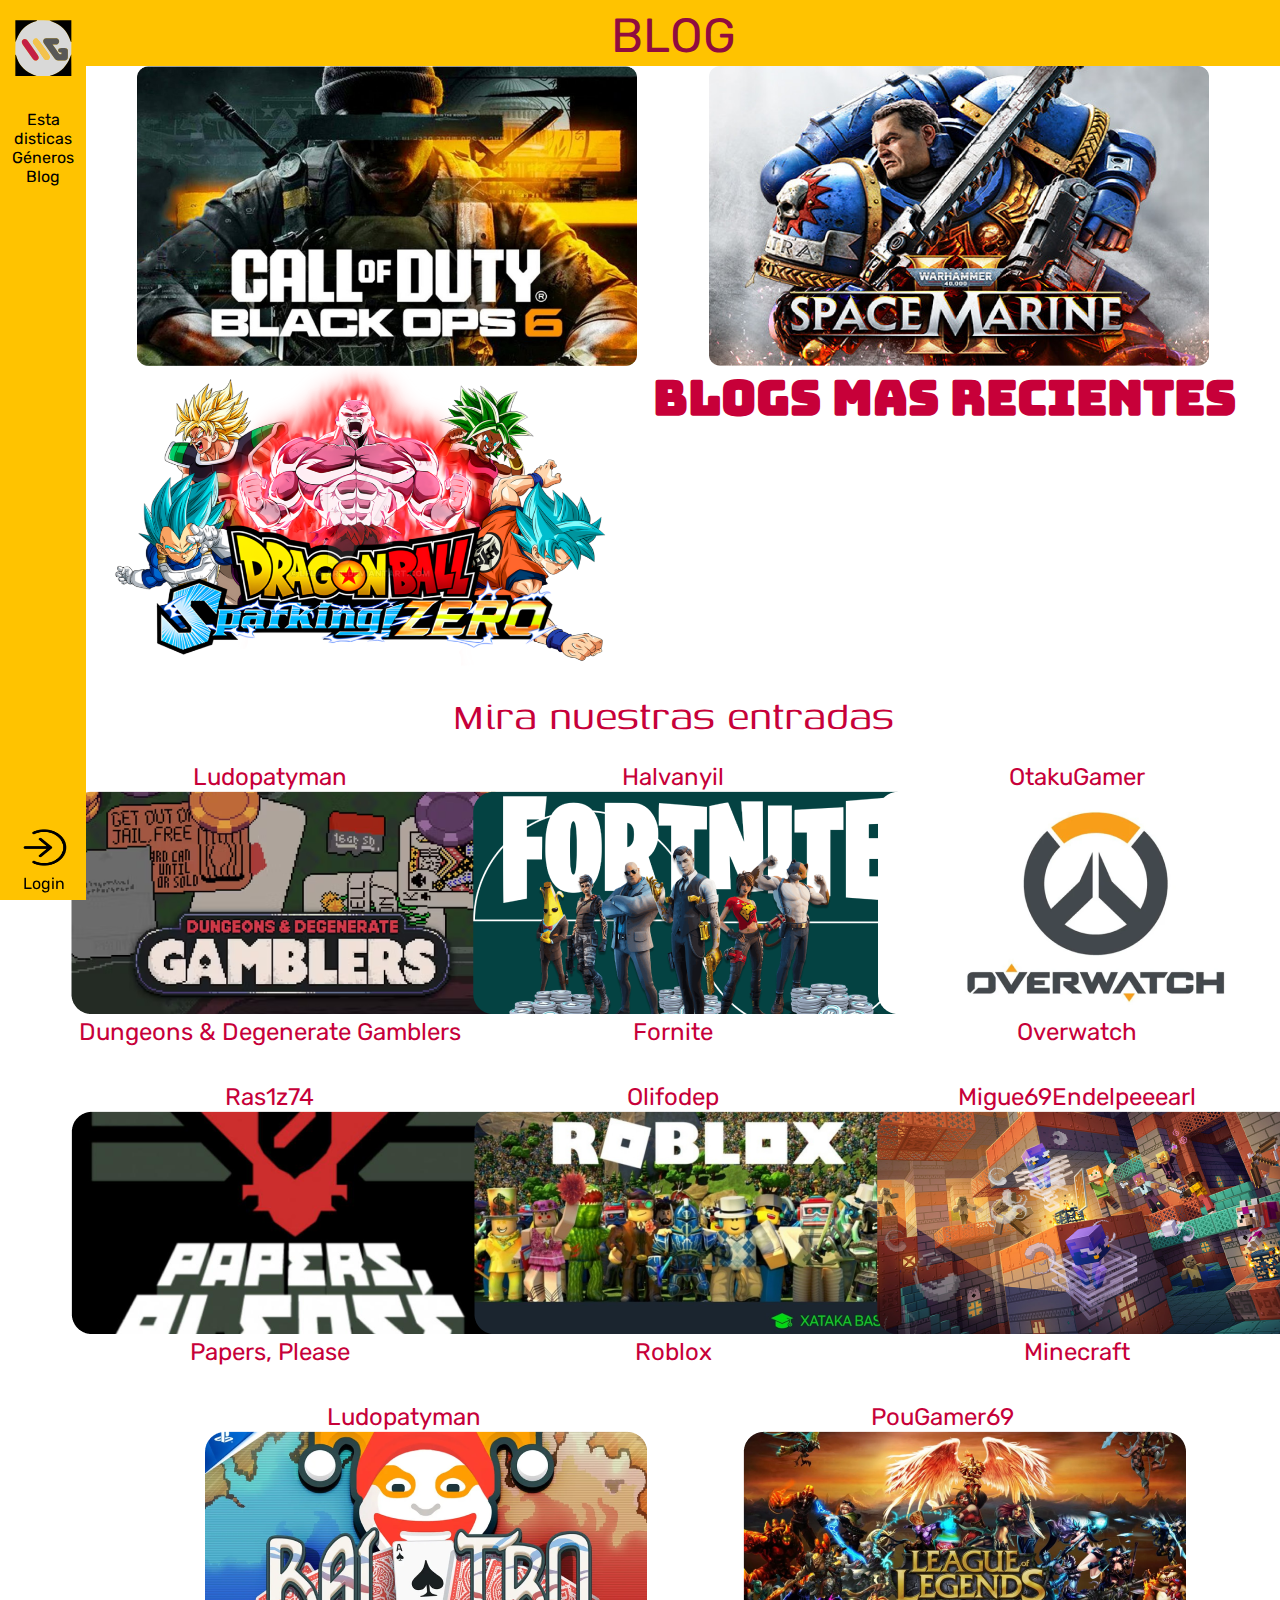
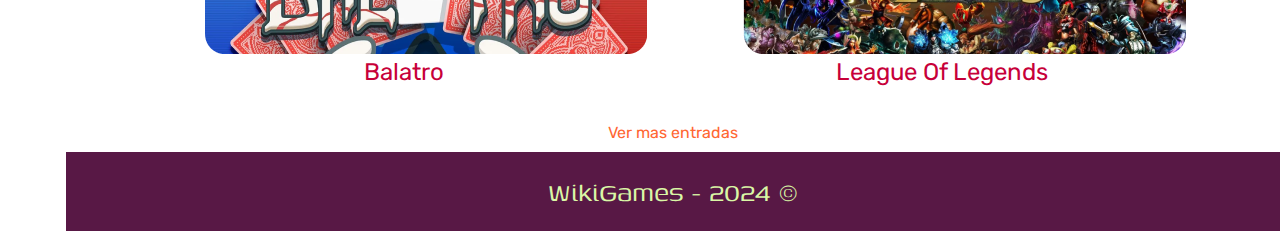
<file: blog.html>
<!DOCTYPE html>
<html lang="es">
<head>
    <meta charset="UTF-8">
    <meta name="viewport" content="width=device-width, initial-scale=1.0">
    <title>INICIO</title>
    <link rel="preconnect" href="https://fonts.googleapis.com">
    <link rel="preconnect" href="https://fonts.gstatic.com" crossorigin>
    <link href="https://fonts.googleapis.com/css2?family=Bungee&display=swap" rel="stylesheet">
    <link href="https://fonts.googleapis.com/css2?family=Bungee&family=Genos:ital,wght@0,100..900;1,100..900&display=swap" rel="stylesheet">
    <link href="https://fonts.googleapis.com/css2?family=Bungee&family=Genos:ital,wght@0,100..900;1,100..900&family=Rubik:ital,wght@0,300..900;1,300..900&display=swap" rel="stylesheet">
    <link rel="stylesheet" href="./styles/styles.css">
    <link rel="stylesheet" href="https://cdnjs.cloudflare.com/ajax/libs/font-awesome/6.7.1/css/all.min.css" integrity="sha512-5Hs3dF2AEPkpNAR7UiOHba+lRSJNeM2ECkwxUIxC1Q/FLycGTbNapWXB4tP889k5T5Ju8fs4b1P5z/iB4nMfSQ==" crossorigin="anonymous" referrerpolicy="no-referrer" />
</head>
<body>
    <nav>
        <a href="index.html"><img src="./images/logo.svg" alt="logo" class="logo"></a>
        <div class="paginas">
            <a href="estadisticas.html"><i class="fa-solid fa-chart-simple"></i>
            <p>Esta disticas</p></a>
            <a href="generos.html"><i class="fa-solid fa-filter"></i>
            <p>Géneros</p></a>
            <a href="blog.html"><i class="fa-solid fa-blog"></i>
            <p>Blog</p></a>
        </div>
        <div class="login">
            <a href="login.html"><img src="./images/login.png" alt="login">
            <p>Login</p></a>
        </div>
    </nav>
    <div id="contenido-principal">
        <div class="migadepan titulo">
            <p>BLOG</p>
        </div>
        <header id="headerblog">
            <img src="./images/callofduty.png" alt="Call of Duty Black Ops 6">
            <img src="./images/spacemarine.png" alt="Warhammer Space Marine">
            <img src="./images/dragonball.png" alt="Dragon Ball Sparking Zero">
            <h2 class="titulo">BLOGS MAS RECIENTES</h2>
        </header>

        <section id="sectionblog">
            
            <p class="subtitulo">Mira nuestras entradas</p>
            
            <div id="articulosblog">
                <article class="articulo1">
                    <p>Ludopatyman</p>
                    <img src="./images/gamblers.png" alt="Dungeons & Degenerate Gamblers">
                    <p>Dungeons & Degenerate Gamblers</p>
                </article>
                
                <article class="articulo2">
                    <p>Halvanyil</p>
                    <img src="./images/fortnite.png" alt="Fortnite">
                    <p>Fornite</p>
                </article>

                <article class="articulo3">
                    <p>OtakuGamer</p>
                    <img src="./images/overwatch.png" alt="Overwatch">
                    <p>Overwatch</p>
                </article>

                <article class="articulo4">
                    <p>Ras1z74</p>
                    <img src="./images/papers.png" alt="Papers Please">
                    <p>Papers, Please</p>
                </article>

                <article class="articulo5">
                    <p>Olifodep</p>
                    <img src="./images/roblox.png" alt="Roblox">
                    <p>Roblox</p>
                </article>

                <article class="articulo6">
                    <p>Migue69Endelpeeearl</p>
                    <img src="./images/minecraft2.png" alt="Minecraft">
                    <p>Minecraft</p>
                </article>

                <article class="articulo7">
                    <p>Ludopatyman</p>
                    <img src="./images/balatro.png" alt="Balatro">
                    <p>Balatro</p>
                </article>

                <article class="articulo8">
                    <p>PouGamer69</p>
                    <img src="./images/lol.png" alt="League of Legends">
                    <p>League Of Legends</p>
                </article>
            </div>

            <a href="entradas.html">Ver mas entradas</a>
        </section>
        <footer>
            <p class="subtitulo">WikiGames - 2024 ©</p>
        </footer>
    </div>
</body>
</html>
</file>
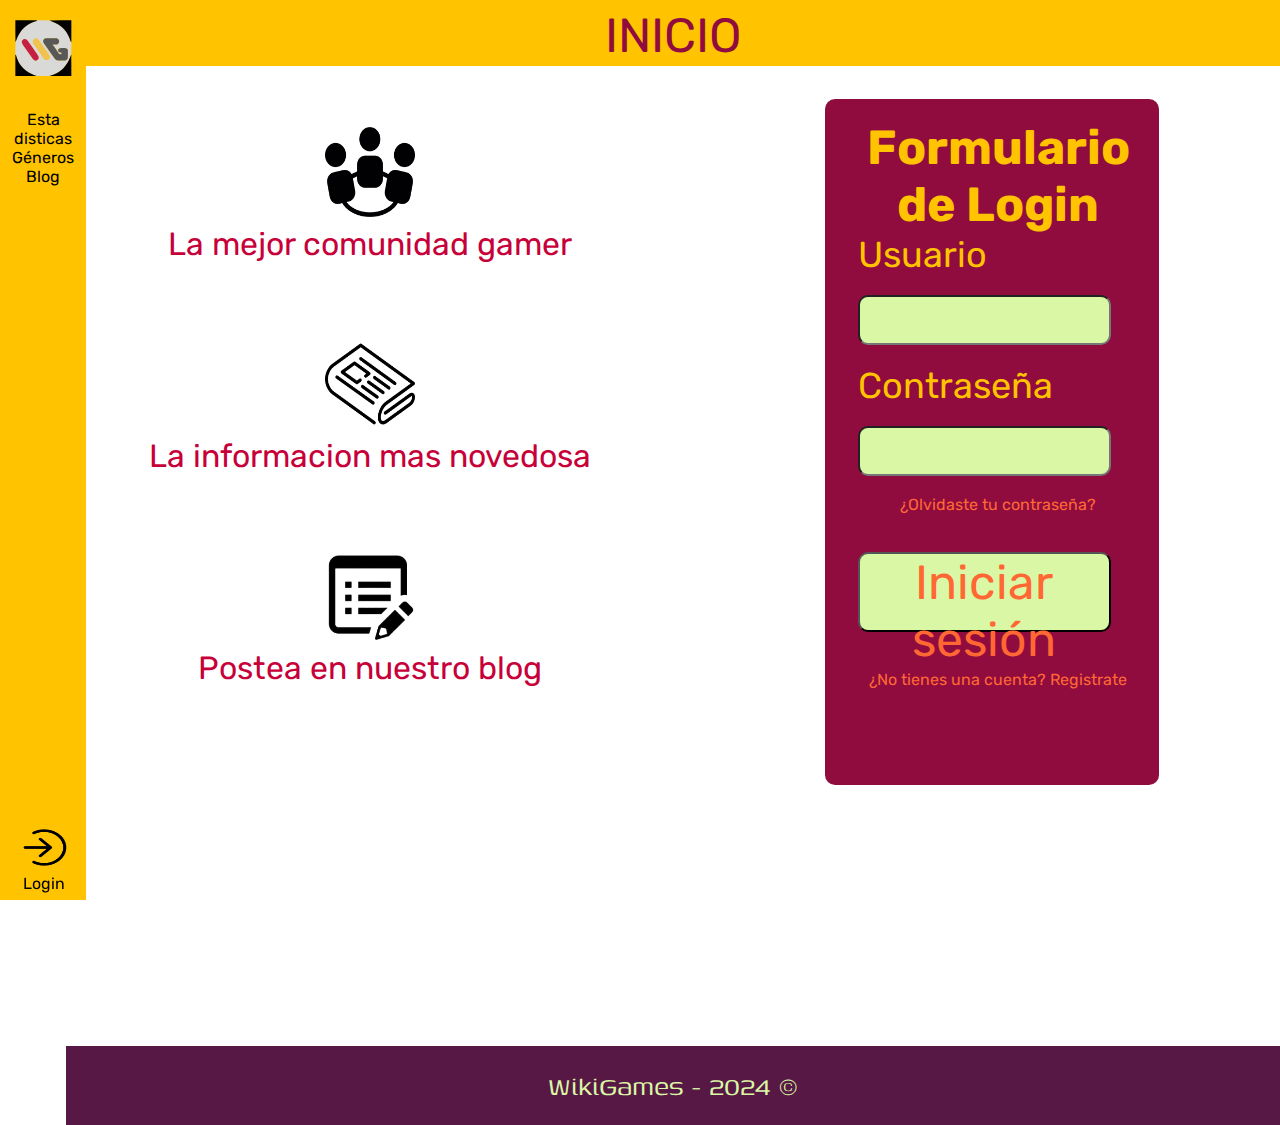
<file: login.html>
<!DOCTYPE html>
<html lang="es">
<head>
    <meta charset="UTF-8">
    <meta name="viewport" content="width=device-width, initial-scale=1.0">
    <title>Login</title>
    <link rel="preconnect" href="https://fonts.googleapis.com">
    <link rel="preconnect" href="https://fonts.gstatic.com" crossorigin>
    <link href="https://fonts.googleapis.com/css2?family=Bungee&display=swap" rel="stylesheet">
    <link href="https://fonts.googleapis.com/css2?family=Bungee&family=Genos:ital,wght@0,100..900;1,100..900&display=swap" rel="stylesheet">
    <link href="https://fonts.googleapis.com/css2?family=Bungee&family=Genos:ital,wght@0,100..900;1,100..900&family=Rubik:ital,wght@0,300..900;1,300..900&display=swap" rel="stylesheet">
    <link rel="stylesheet" href="./styles/styles.css">
    <link rel="stylesheet" href="https://cdnjs.cloudflare.com/ajax/libs/font-awesome/6.7.1/css/all.min.css" integrity="sha512-5Hs3dF2AEPkpNAR7UiOHba+lRSJNeM2ECkwxUIxC1Q/FLycGTbNapWXB4tP889k5T5Ju8fs4b1P5z/iB4nMfSQ==" crossorigin="anonymous" referrerpolicy="no-referrer" />
</head>
<body>
    <nav>
        <a href="index.html"><img src="./images/logo.svg" alt="logo" class="logo"></a>
        <div class="paginas">
            <a href="estadisticas.html"><i class="fa-solid fa-chart-simple"></i>
            <p>Esta disticas</p></a>
            <a href="generos.html"><i class="fa-solid fa-filter"></i>
            <p>Géneros</p></a>
            <a href="blog.html"><i class="fa-solid fa-blog"></i>
            <p>Blog</p></a>
        </div>
        <div class="login">
            <a href="login.html"><img src="./images/login.png" alt="login">
            <p>Login</p></a>
        </div>
    </nav>
    <div id="contenido-principal">
        <div class="migadepan titulo">
            <p>INICIO</p>
        </div>
        <div class="logindiv">
            <header id="ventajas">
                <div class="ventaja1">
                    <img src="./images/ventaja1.png" alt="ventaja1">
                    <p>La mejor comunidad gamer</p>
                </div><br><br>
                <div class="ventaja2">
                    <img src="./images/ventaja2.png" alt="ventaja2">
                    <p>La informacion mas novedosa</p>
                </div><br><br>
                <div class="ventaja3">
                    <img src="./images/ventaja3.png" alt="ventaja3">
                    <p>Postea en nuestro blog</p>
                </div> 
            </header>
            <section id="sectionlogin">
                <form id="formulariologin">
                    <h1>Formulario de Login</h1>
                    <label for="usuario">Usuario</label><br>
                    <input type="text" id="usuario" name="usuario"><br>
                    <label for="password">Contraseña</label><br>
                    <input type="password" id="password" name="password"><br>
                    <a href="#">¿Olvidaste tu contraseña?</a><br><br>
                    <button type="submit">Iniciar sesión</button><br><br>
                    <a href="registro.html">¿No tienes una cuenta? Registrate</a><br><br><br><br>
                </form>
            </section>
        </div>
        <footer>
            <p class="subtitulo">WikiGames - 2024 ©</p>
        </footer>
    </div>
</body>
</html>
</file>
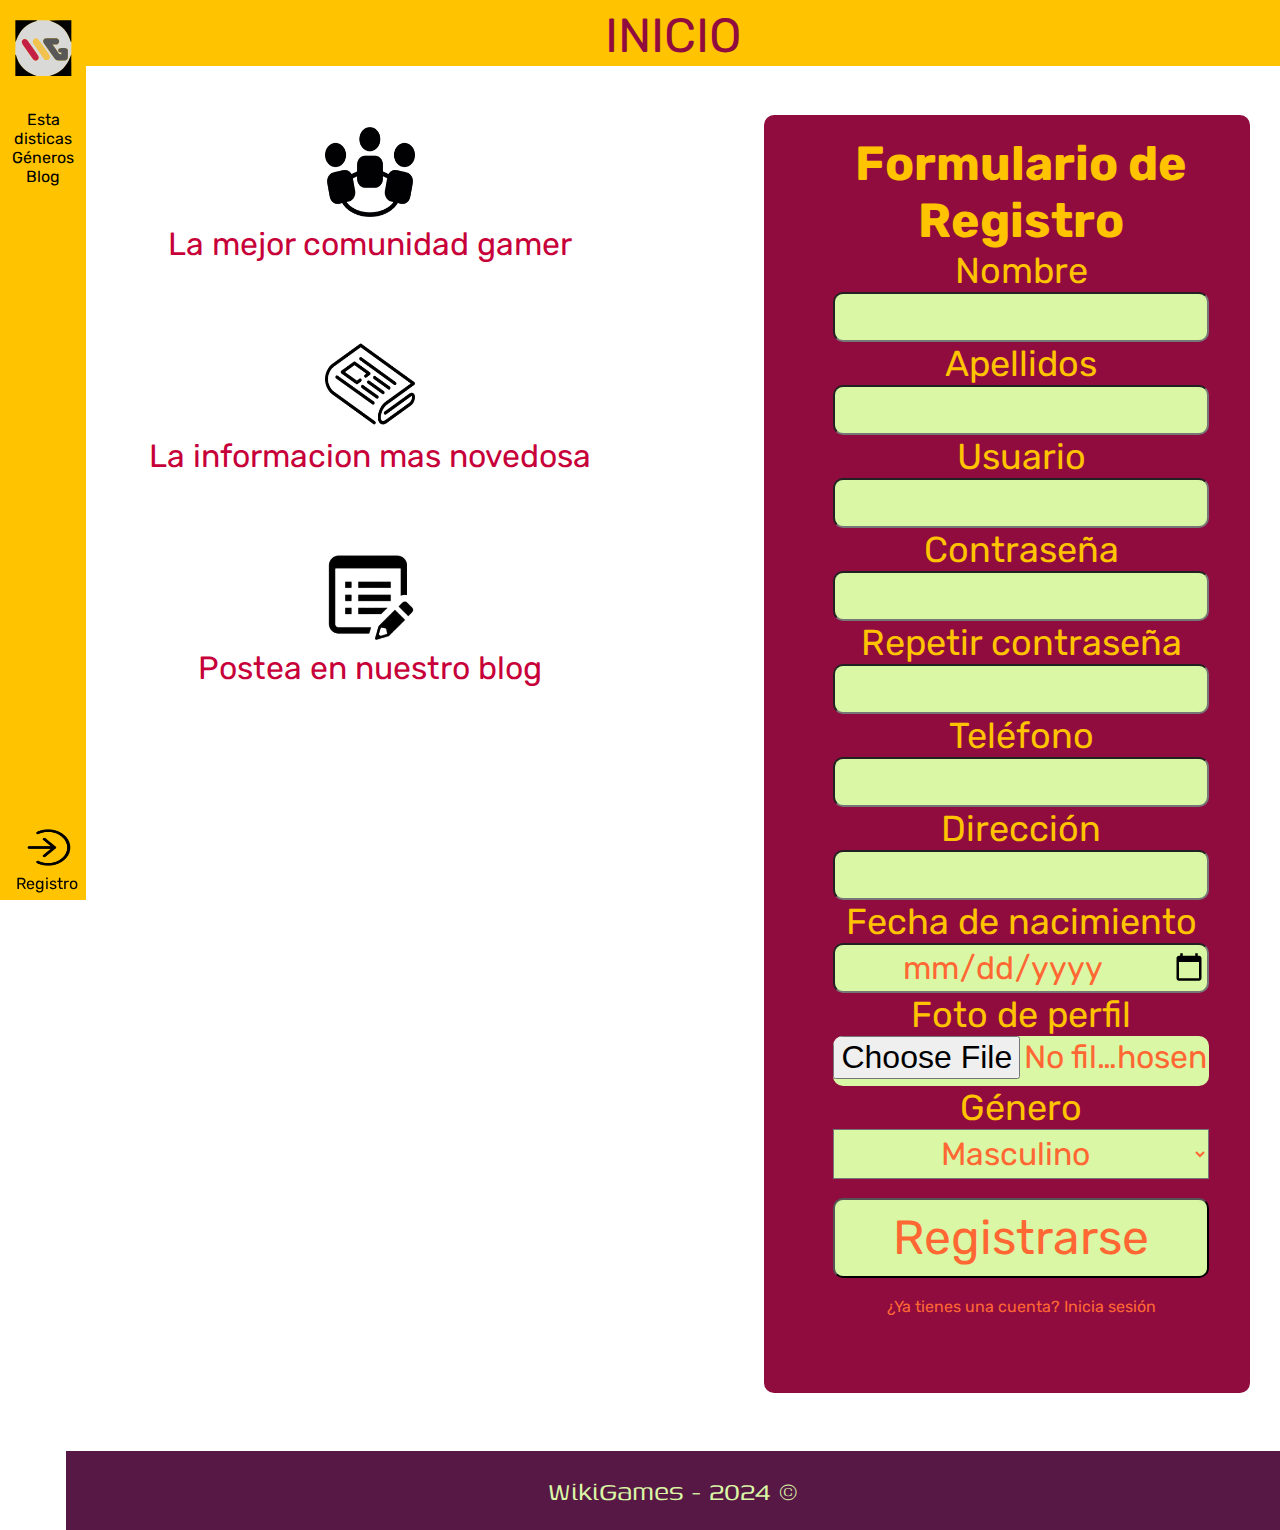
<file: registro.html>
<!DOCTYPE html>
<html lang="es">
<head>
    <meta charset="UTF-8">
    <meta name="viewport" content="width=device-width, initial-scale=1.0">
    <title>Registro</title>
    <link rel="preconnect" href="https://fonts.googleapis.com">
    <link rel="preconnect" href="https://fonts.gstatic.com" crossorigin>
    <link href="https://fonts.googleapis.com/css2?family=Bungee&display=swap" rel="stylesheet">
    <link href="https://fonts.googleapis.com/css2?family=Bungee&family=Genos:ital,wght@0,100..900;1,100..900&display=swap" rel="stylesheet">
    <link href="https://fonts.googleapis.com/css2?family=Bungee&family=Genos:ital,wght@0,100..900;1,100..900&family=Rubik:ital,wght@0,300..900;1,300..900&display=swap" rel="stylesheet">
    <link rel="stylesheet" href="./styles/styles.css">
    <link rel="stylesheet" href="https://cdnjs.cloudflare.com/ajax/libs/font-awesome/6.7.1/css/all.min.css" integrity="sha512-5Hs3dF2AEPkpNAR7UiOHba+lRSJNeM2ECkwxUIxC1Q/FLycGTbNapWXB4tP889k5T5Ju8fs4b1P5z/iB4nMfSQ==" crossorigin="anonymous" referrerpolicy="no-referrer" />
</head>
<body>
    <nav>
        <a href="index.html"><img src="./images/logo.svg" alt="logo" class="logo"></a>
        <div class="paginas">
            <a href="estadisticas.html"><i class="fa-solid fa-chart-simple"></i>
            <p>Esta disticas</p></a>
            <a href="generos.html"><i class="fa-solid fa-filter"></i>
            <p>Géneros</p></a>
            <a href="blog.html"><i class="fa-solid fa-blog"></i>
            <p>Blog</p></a>
        </div>
        <div class="login">
            <a href="login.html"><img src="./images/login.png" alt="login">
            <p>Registro</p></a>
        </div>
    </nav>
    <div id="contenido-principal">
        <div class="migadepan titulo">
            <p>INICIO</p>
        </div>
        <div class="logindiv">
            <header id="ventajas">
                <div class="ventaja1">
                    <img src="./images/ventaja1.png" alt="ventaja1">
                    <p>La mejor comunidad gamer</p>
                </div><br><br>
                <div class="ventaja2">
                    <img src="./images/ventaja2.png" alt="ventaja2">
                    <p>La informacion mas novedosa</p>
                </div><br><br>
                <div class="ventaja3">
                    <img src="./images/ventaja3.png" alt="ventaja3">
                    <p>Postea en nuestro blog</p>
                </div> 
            </header>
            <section id="sectionregistro">
                <form id="formularioregistro">
                    <h1>Formulario de Registro</h1>
                    <label for="nombre">Nombre</label><br>
                    <input type="text" id="nombre" name="nombre"><br>
                    <label for="apellidos">Apellidos</label><br>
                    <input type="text" id="apellidos" name="apellidos"><br>
                    <label for="usuario">Usuario</label><br>
                    <input type="text" id="usuario" name="usuario"><br>
                    <label for="password">Contraseña</label><br>
                    <input type="password" id="password" name="password"><br>
                    <label for="repetirpassword">Repetir contraseña</label><br>
                    <input type="password" id="repetirpassword" name="repetirpassword"><br>
                    <label for="telefono">Teléfono</label><br>
                    <input type="tel" id="telefono" name="telefono" pattern="[6-9]\d{8}"><br>
                    <label for="direccion">Dirección</label><br>
                    <input type="text" id="direccion" name="direccion"><br>
                    <label for="fechanacimiento">Fecha de nacimiento</label><br>
                    <input type="date" id="fechanacimiento" name="fechanacimiento"><br>
                    <label for="foto">Foto de perfil</label><br>
                    <input type="file" id="foto" name="foto"><br>
                    <label for="genero">Género</label><br>
                    <select name="genero" id="genero">
                        <option value="masculino">Masculino</option>
                        <option value="femenino">Femenino</option>
                        <option value="otro">Otro</option>
                    </select><br><br>
                    <button type="submit">Registrarse</button><br><br>
                    <a href="login.html">¿Ya tienes una cuenta? Inicia sesión</a><br><br><br><br>
                </form>
            </section>
        </div>
        <footer>
            <p class="subtitulo">WikiGames - 2024 ©</p>
        </footer>
    </div>
</body>
</html>
</file>
<file: styles/styles.css>
* {
    margin: 0;
    padding: 0;
    text-align: center;
    box-sizing: border-box;
}

body {
    display: flex;
    min-height: 100vh;
}

a {
    text-decoration: none;
    color: #ff6733;
}
a > p{
    text-decoration: none;
    color: black;
}
i{
    font-size: 2.5em;
    margin-top: 20px;
    color: black;
}

.titulo {
    font-family: "Bungee", sans-serif;
    /* He añadido las animaciones */
    animation: cambiarColor 3s ease-in-out infinite;
}
/* He añadido las animaciones */
@keyframes cambiarColor {
    0% {
        color: #c70039;
    }
    50% {
        color: #FFC300;
    }
    100% {
        color: #c70039;
    }
}

.subtitulo {
    font-family: "Genos", sans-serif;
}

.texto, * {
    font-family: "Rubik", sans-serif;
}

nav {
    width: 86px;
    background-color: #ffc300;
    padding: 10px;
    height: 100vh;
    position: fixed;
    left: 0;
    top: 0;
}

#contenido-principal {
    flex: 1;
    margin-left: 66px;
    display: flex;
    flex-direction: column;
}

.migadepan {
    height: 66px;
    width: 100%;
    background-color: #ffc300;
    font-size: 48px;
    padding-top: 7px;
    color: #900C3F;
}

.logo {
    width: 66px;
    height: 66px;
    margin-bottom: 30px;
    /* He añadido las animaciones */
    animation: pendulo 1.5s ease-in-out infinite;
}

/* He añadido las animaciones */
@keyframes pendulo {
    from {
        transform: rotate(10deg);
    }
    50% {
        transform: rotate(-10deg);
    }
    to {
        transform: rotate(10deg);
    }
}

.login {
    position: fixed;
    bottom: 7px;
    left: 16px;
}

a > img {
    width: 55px;
    height: 55px;
    padding-top: 10px;
}

.paginas > a, .login > a {
    color: #9003cf;
}

.headerinicio {
    width: 100%;
    height: 500px;
    background-image: url(../images/fondo.png);
    background-size: cover;
}

.headerinicio p {
    font-weight: bold;
    font-size: 200px;
    padding-top: 120px;
    color: #900C3F;
}

section {
    width: 100%;
}

.mejoresjuegos {
    width: 100%;
}

.mejoresjuegos > h1 {
    font-weight: bold;
    font-size: 80px;
    color: #c70039;
}

.mjuegos {
    display: grid;
    grid-template-columns: repeat(2, 550px);
    grid-template-rows: auto auto;
    gap: 50px;
    justify-content: center;
    margin: 20px 0;
}

.mjuegos > article {
    width: 550px;
    height: 350px;
    border-radius: 10px;
    margin-bottom: 15px;
}

.mjuegos > article > p {
    font-size: 87px;
    padding-top: 210px;
    color: #FFC300;
}

/* Cambiadas las imagenes a svg */
.juego1 {
    background-image: url(../images/baldurs.svg);
    background-size: cover;
}

.juego2 {
    background-image: url(../images/eldenring.svg);
    background-size: cover;
    margin-left: 0;
}

.juego3 {
    grid-column: 1 / 3;
    justify-self: center;
    background-image: url(../images/hollowknigth.svg);
    background-size: cover;
}

.mejorcategoria {
    padding-top: 20px;
}

.mejorcategoria > h1 {
    font-size: 80px;
    color: #c70039;
}

.mjuegoscat {
    display: grid;
    grid-template-columns: repeat(4, 1fr);
    gap: 30px;
    padding: 20px;
    max-width: 1600px;
    margin: 0 auto;
}

.mjuegoscat figure {
    width: 100%;
    margin: 0;
}

.mjuegoscat figure article img {
    width: 100%;
    height: 200px;
    object-fit: cover;
    border-radius: 10px;
}

.mjuegoscat figure article .subtitulo {
    margin-top: 10px;
    font-size: 1.2em;
    background-color: #C70039;
    color: white;
    padding: 5px;
    border-radius: 5px;
}

.mjuegoscat figure figcaption {
    font-size: 0.8em;
    margin-top: 5px;
}

footer {
    background-color: #581845;
    width: 100%;
    padding: 20px 0;
    margin-top: auto;
    font-size: 32px;
    color: #DAF7A6;
    margin-top: 10px;
}

.logindiv {
    display: grid;
    grid-template-columns: 1fr 1fr;
}

#formulariologin {
    display: flex;
    flex-direction: column;
    grid-column: 2;
}

#ventajas {
    margin-top: 10%;
    display: flex;
    flex-direction: column;
    color: #C70039;
    font-size: 32px;
}

#ventajas img {
    width: 90px;
    height: 90px;
}

#sectionlogin {
    width: 55%;
    margin-left: 25%;
}
#sectionregistro {
    width: 80%;
    margin-left: 15%;
}

#formulariologin, #formularioregistro {
    background-color: #900C3F;
    padding: 20px;
    border-radius: 10px;
    margin-top: 10%;
    padding-left: 10%;
}

#formulariologin{
    margin-bottom: 75%;
}

#formularioregistro {
    margin-bottom: 10%;
}

#formulariologin > h1, #formularioregistro > h1 {
    font-size: 48px;
    color: #FFC300;
}

#formulariologin > label, #formularioregistro > label {
    font-size: 36px;
    color: #FFC300;
    text-align: left;   
}

#formulariologin > input, #formularioregistro > input {
    width: 90%;
    height: 50px;
    border-radius: 10px;
    background-color: #DAF7A6;
    font-size: 32px;
    color: #ff6733;
}

#formulariologin > button, #formularioregistro > button {
    width: 90%;
    height: 80px;
    background-color: #DAF7A6;
    color: #ff6733;
    font-size: 48px;
    border-radius: 10px;
}

#formularioregistro > select {
    width: 90%;
    height: 50px;
    background-color: #DAF7A6;
    font-size: 32px;
    color: #ff6733;
}

#headerblog {
    display: flex;
    flex-wrap: wrap;
    justify-content: space-evenly;
}

#headerblog img {
    width: 500px;
    height: 300px;
}

#headerblog h2 {
    font-size: 48px;
    color: #c70039;
}

#sectionblog {
    margin-top: 20px;
}

#articulosblog {
    display: flex;
    flex-wrap: wrap;
    justify-content: space-evenly;
}

#sectionblog > p {
    font-size: 48px;
    color: #c70039;
    margin-bottom: 20px;
}

#articulosblog > article > p {
    font-size: 24px;
    color: #c70039;
}

#articulosblog > article {
    width: 400px;
    height: 300px;
    margin-bottom: 20px;
}

.contenedor-generos {
    display: flex;
    flex-direction: column;
    gap: 3rem;
    padding: 2rem;
    max-width: 1200px;
    margin: 0 auto;
}

.genero {
    background: rgba(0, 0, 0, 0.7);
    border-radius: 15px;
    padding: 2rem;
    box-shadow: 0 4px 8px rgba(0, 0, 0, 0.3);
}

.genero .titulo {
    text-align: center;
    margin-bottom: 1rem;
    color: #ffffff;
}

.genero .descripcion {
    text-align: justify;
    color: #ffffff;
    font-family: 'Rubik', sans-serif;
    line-height: 1.6;
    margin-bottom: 2rem;
}

.mejores-juegos {
    display: flex;
    justify-content: space-around;
    gap: 2rem;
    flex-wrap: wrap;
}

.juego {
    flex: 1;
    min-width: 250px;
    max-width: 300px;
    text-align: center;
    transition: transform 0.3s ease;
}

.juego:hover {
    transform: translateY(-10px);
}

.juego img {
    width: 100%;
    height: 200px;
    object-fit: cover;
    border-radius: 10px;
    margin-bottom: 1rem;
}

.juego .subtitulo {
    color: #ffffff;
    font-family: 'Genos', sans-serif;
    font-size: 1.2rem;
}

/* Estilos para ajustar el chart a la pagina */
#chartjs {
    width: 80%;
    height: 500px;
    margin: 2rem auto;
    padding: 1rem;
    background-color: white;
    border-radius: 10px;
    box-shadow: 0 4px 6px rgba(0, 0, 0);
}

.error {
    color: red;
    text-align: center;
    font-family: 'Rubik', sans-serif;
    padding: 1rem;
}

@media (max-width: 768px) {
    .contenedor-generos {
        padding: 1rem;
    }

    .genero {
        padding: 1.5rem;
    }

    .mejores-juegos {
        flex-direction: column;
        align-items: center;
    }

    .juego {
        min-width: 200px;
    }
}

@media screen and (max-width: 1440px) {
    .headerinicio p {
        font-size: 150px;
    }

    .juego2 {
        margin-left: 200px;
    }

    .mjuegos > article {
        width: 450px;
        height: 300px;
    }

    .mjuegos > article > p {
        font-size: 70px;
        padding-top: 180px;
    }
}
</file>
